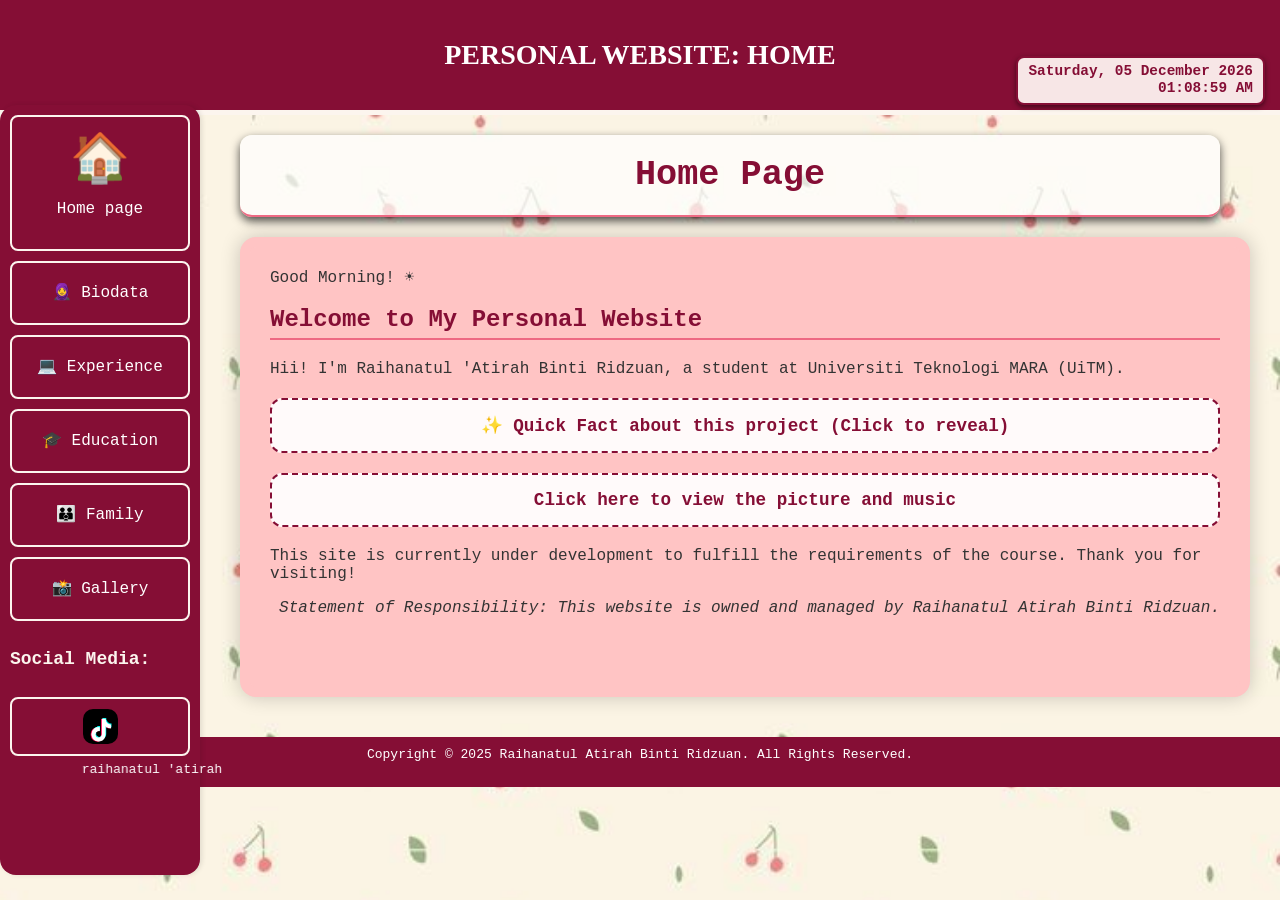
<file: index.html>
<html>
<head>
<meta charset="UTF-8">
<meta name="viewport" content="width=device-width, initial-scale=1.0">
<link rel="stylesheet" type="text/css" href="newstyle.css">
<link rel="stylesheet" href="https://fonts.googleapis.com/css?family=Cinzel|Fauna+One">

<title>Raihanatul Atirah | Personal Website Home</title>
</head>
<body>
<header> 

    <h1>PERSONAL WEBSITE: HOME</h1>
    <div id="header-clock" class="header-datetime"></div>
</header>
<nav>
    <a href="new index.html">
         <span class="nav-icon large-icon">&#127968;</span>
         <span class="nav-text"> Home page </span></a>
    <a href="biodata.html">&#129493 Biodata</a>
    <a href="experience.html"> &#128187 Experience</a>
    <a href="education.html"> &#127891 Education</a>
    <a href="family.html"> &#128106 Family</a>
    <a href="gallery.html"> &#128248 Gallery</a>
    
    
    <h3>Social Media:</h3>
    <a href="https://www.tiktok.com/@chocolate.milo_" target="_blank">
        <img src="tt.gif" alt="tiktok" style="width:30px; height:30px;">
    </a>
</nav>

<!--TITLE-->
<h2 class="page-title">Home Page</h2>

<section>
    <span id="dynamic-greeting">Welcome!</span>

    <h2>Welcome to My Personal Website</h2>

    <p>Hii! I'm Raihanatul 'Atirah Binti Ridzuan, a student at Universiti Teknologi MARA (UiTM).</p>
    
    <div class="reveal-box" onclick="toggleSection('fact-content')">
        <div class="reveal-header"><strong>✨ Quick Fact about this project (Click to reveal)</strong></div>
        <div id="fact-content" class="reveal-content">
            This website serves as my personal website for the IMD318 Individual Project. You can explore the navigation bar on the left to learn more about my life, experience, and educational background, family, and gallery.
        </div>
    </div>

    <div class="reveal-box" onclick="toggleSection('media-content')">
        <div class="reveal-header">Click here to view the picture and music</div>
        <div id="media-content" class="reveal-content">
            <div class="centered-image">
                <img src="hp.jpg" alt="PROFILE PICTURE">
            </div>
            <div class="centered-music-player">
                <iframe allow="autoplay *; encrypted-media *; fullscreen *; clipboard-write" frameborder="0" height="150" style="width:300%;max-width:900px;overflow:hidden;border-radius:10px;" sandbox="allow-forms allow-popups allow-same-origin allow-scripts allow-storage-access-by-user-activation allow-top-navigation-by-user-activation" src="https://embed.music.apple.com/us/song/the-subway-arr-for-piano-by-matt-foster/1846604710"></iframe>
            </div>
        </div>
    </div>
    
</body>
    <p>This site is currently under development to fulfill the requirements of the course. Thank you for visiting!</p>
    
    <p style="text-align: right; font-style: italic;">
        Statement of Responsibility: This website is owned and managed by Raihanatul Atirah Binti Ridzuan.
    </p>
</section>
<footer>
    Copyright &copy; 2025 Raihanatul Atirah Binti Ridzuan. All Rights Reserved.
    <marquee behavior="alternate" direction="right"> raihanatul 'atirah </marquee> 
</footer>

<script src="script.js"></script>
</body>
</html>
</file>
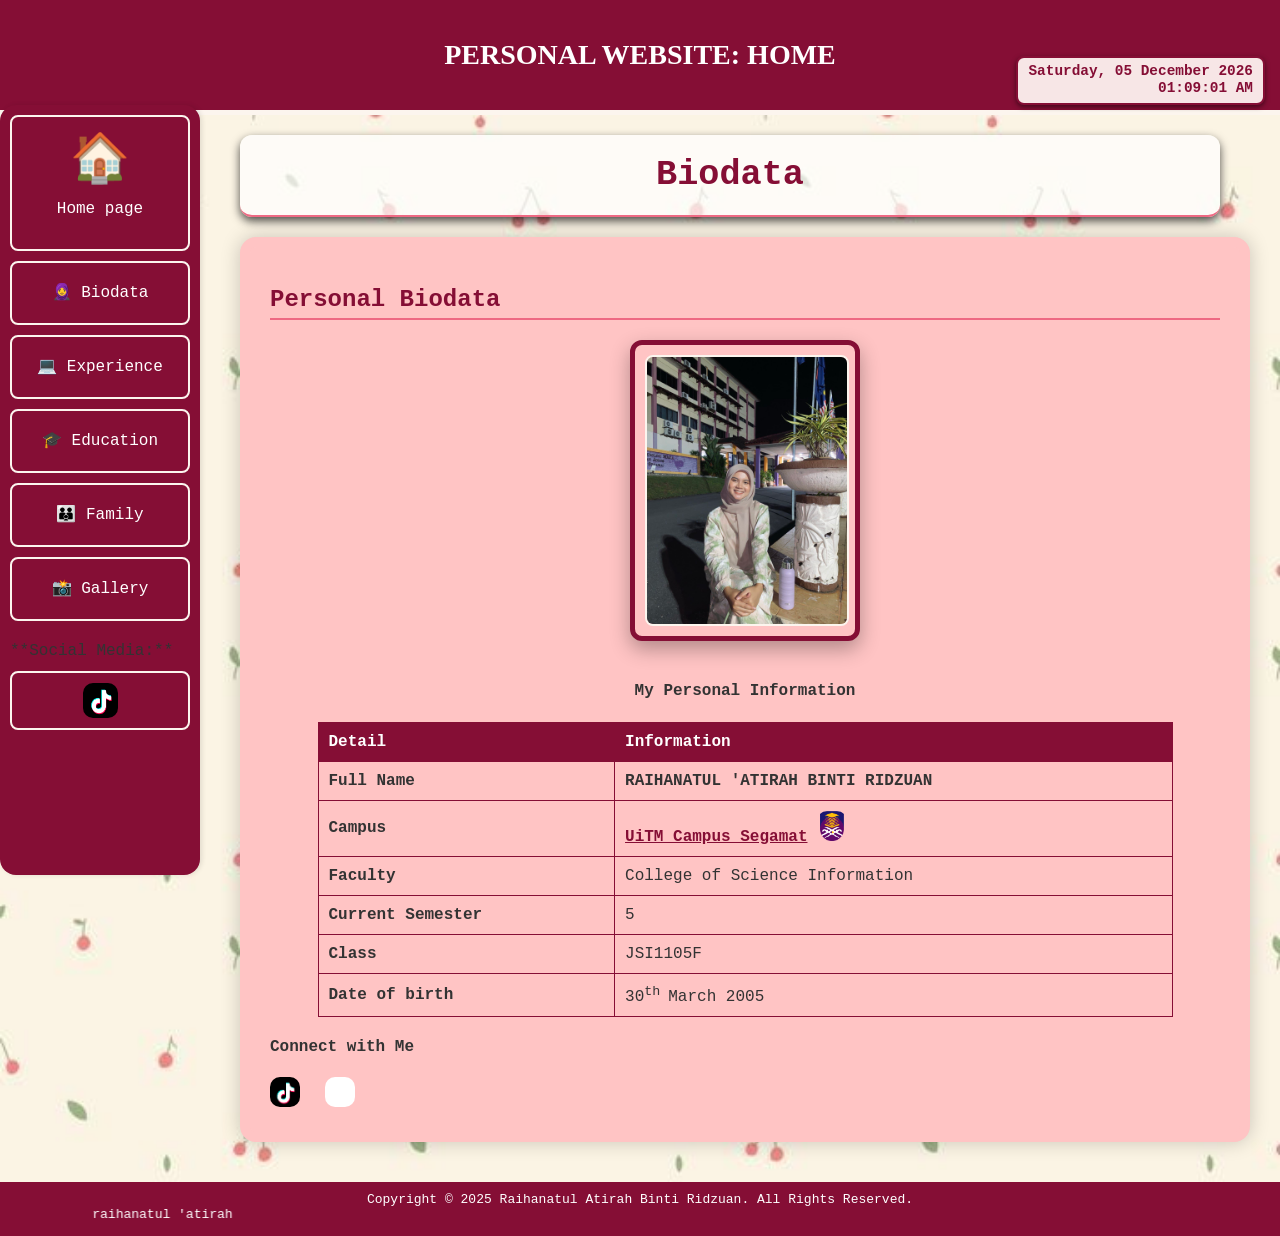
<file: biodata.html>
<!DOCTYPE html>
<html>
<head>
<link rel="stylesheet" type="text/css" href="newstyle.css">

<title>Raihanatul Atirah | Personal Website Home</title>
</head>
<body>
<header>

    <h1>PERSONAL WEBSITE: HOME</h1>
    <div id="header-clock" class="header-datetime"></div>
</header>
<nav>
    <a href="index.html">
         <span class="nav-icon large-icon">&#127968;</span>
         <span class="nav-text"> Home page </span></a>
    <a href="biodata.html">&#129493 Biodata</a><hr>
    <a href="experience.html"> &#128187 Experience</a><hr>
    <a href="education.html"> &#127891 Education</a><hr>
    <a href="family.html"> &#128106 Family</a><hr>
    <a href="gallery.html"> &#128248 Gallery</a><hr>
    
    
    **Social Media:**<br>
    <a href="https://www.tiktok.com/@chocolate.milo_" target="_blank">
        <img src="tt.gif" alt="tiktok" style="width:30px; height:30px;">
    </a>
</nav>

<audio autoplay>
    <source src="love.mp3" type="audio/mpeg">
</audio>

<!--TITLE-->
<h2 class="page-title">Biodata</h2>

<section id="biodata" class="section">
            <h2>Personal Biodata</h2>
            <div class="centered-image profile">
            <img src="profile.jpg" alt="PROFILE PICTURE">
            </div>
            <table>
                <caption><h4>My Personal Information</h4></caption>
                <thead>
                    <tr>
                        <th>Detail</th>
                        <th>Information</th>
                    </tr>
                </thead>
                <tbody>
                    <tr>
                        <td><strong>Full Name</strong></td>
                        <td style=" font-weight: bold;">RAIHANATUL 'ATIRAH BINTI RIDZUAN</td>
                    </tr>
                    <tr>
                        <td><strong>Campus</strong></td>
                        <td>
                        <a href="https://johor.uitm.edu.my/" target="_blank"> UiTM Campus Segamat</a>
                        <img src="uitm.png" alt="UiTM Icon" class="biodata-icon">
                        </td>
                
                    </tr>
                    <tr>
                        <td><strong>Faculty</strong></td>
                        <td>College of Science Information</td>
                    </tr>
                    <tr>
                        <td><strong>Current Semester</strong></td>
                        <td>5</td>
                    </tr>
                    <tr>
                        <td><strong>Class</strong></td>
                        <td>JSI1105F</td>
                    </tr>
                    <tr>
                        <td><strong>Date of birth</strong></td>
                        <td>30<sup>th </sup> March 2005</td>
                    </tr>

                </tbody>
            </table>
            
            <h4>Connect with Me</h4>
            <div style="margin-top: 20px;">
                <a href="https://www.tiktok.com/@chocolate.milo_" target="_blank" title="My TikTok" style="margin-right: 15px;">
                    <img src="tt.gif" alt="tiktok" style="width:30px; height:30px;"></a>
                <a href="https://www.instagram.com/ryhntul?igsh=ODFuYzVqOW8wYjdi&utm_source=qr" target="_blank" title="My Instagram">
                    <img src="ig.gif" alt="Instagram icon" style="width:30px; height:30px;">
                </a>
            </div>
        </div>
    </section>
    <footer>
    Copyright &copy; 2025 Raihanatul Atirah Binti Ridzuan. All Rights Reserved.
    <marquee behavior="alternate" direction="right"> raihanatul 'atirah </marquee> 
</footer>
<script src="script.js"></script>
</body>
</html>
</file>
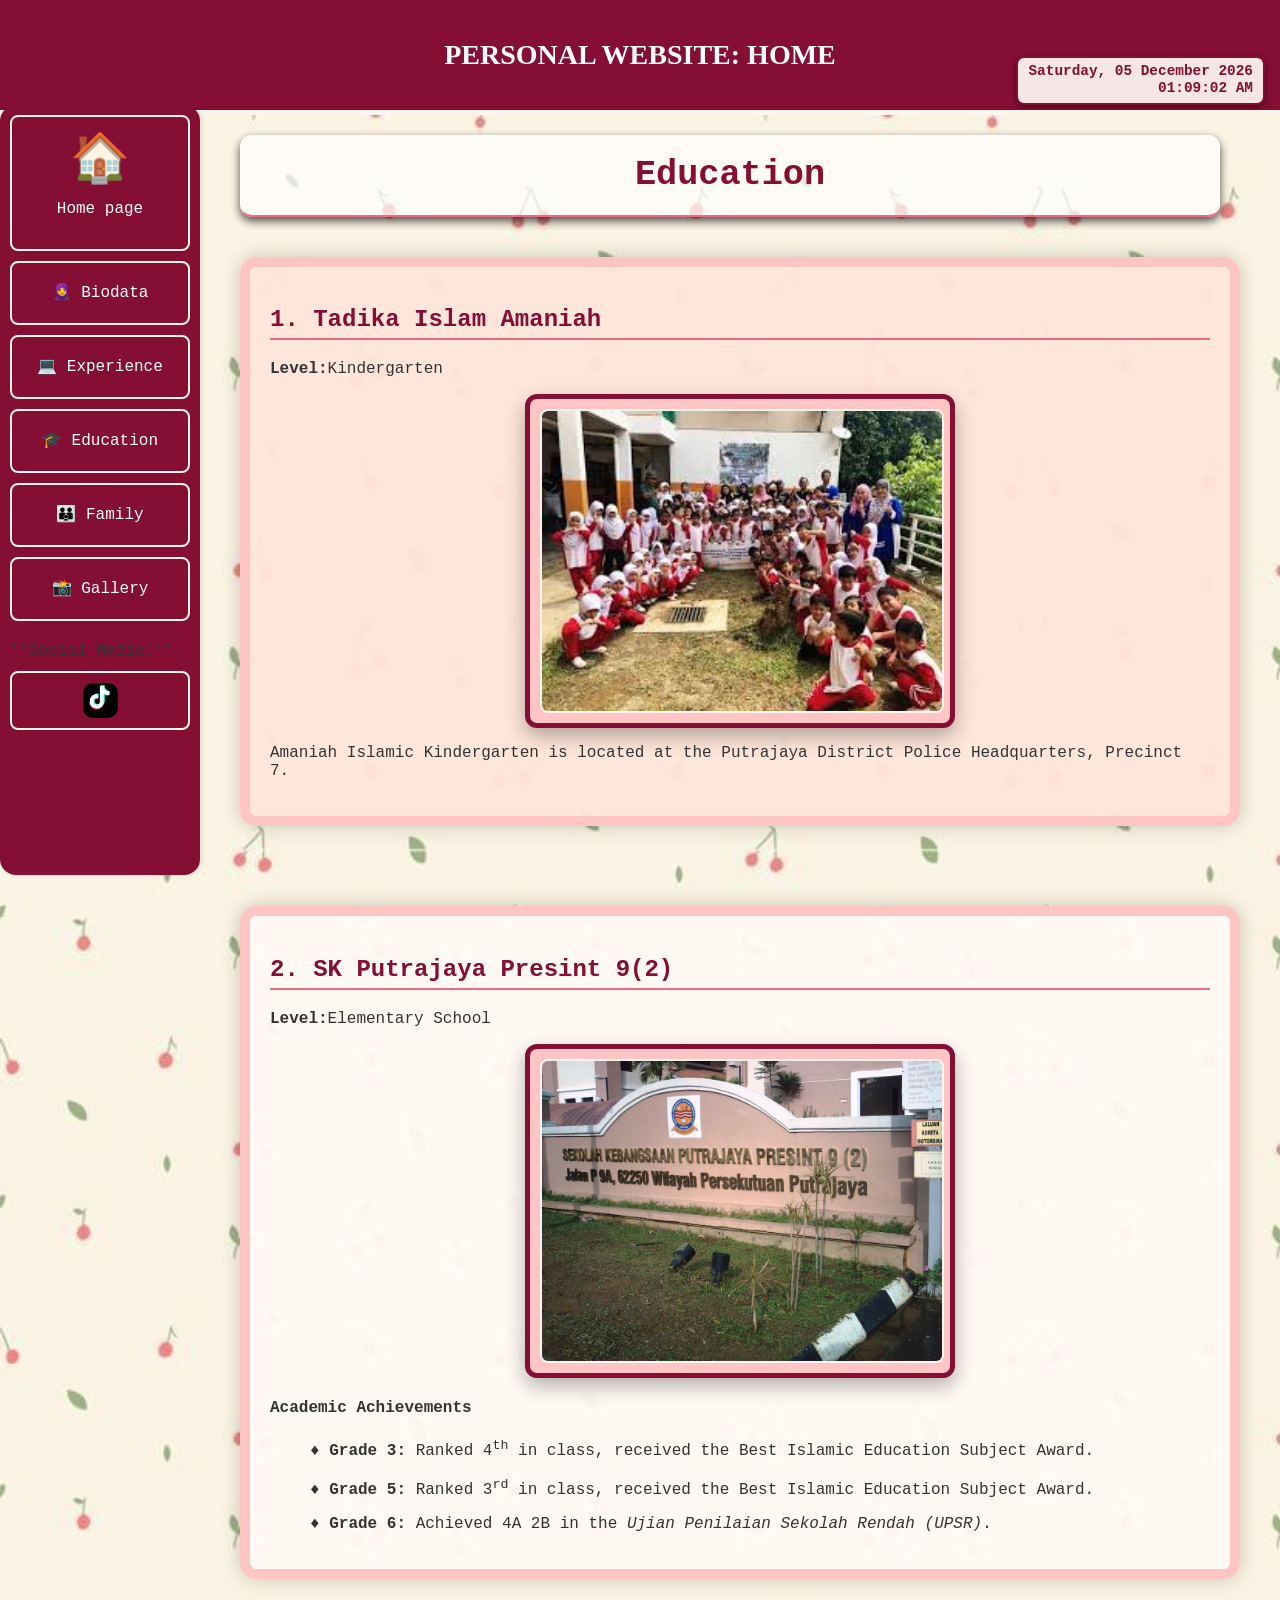
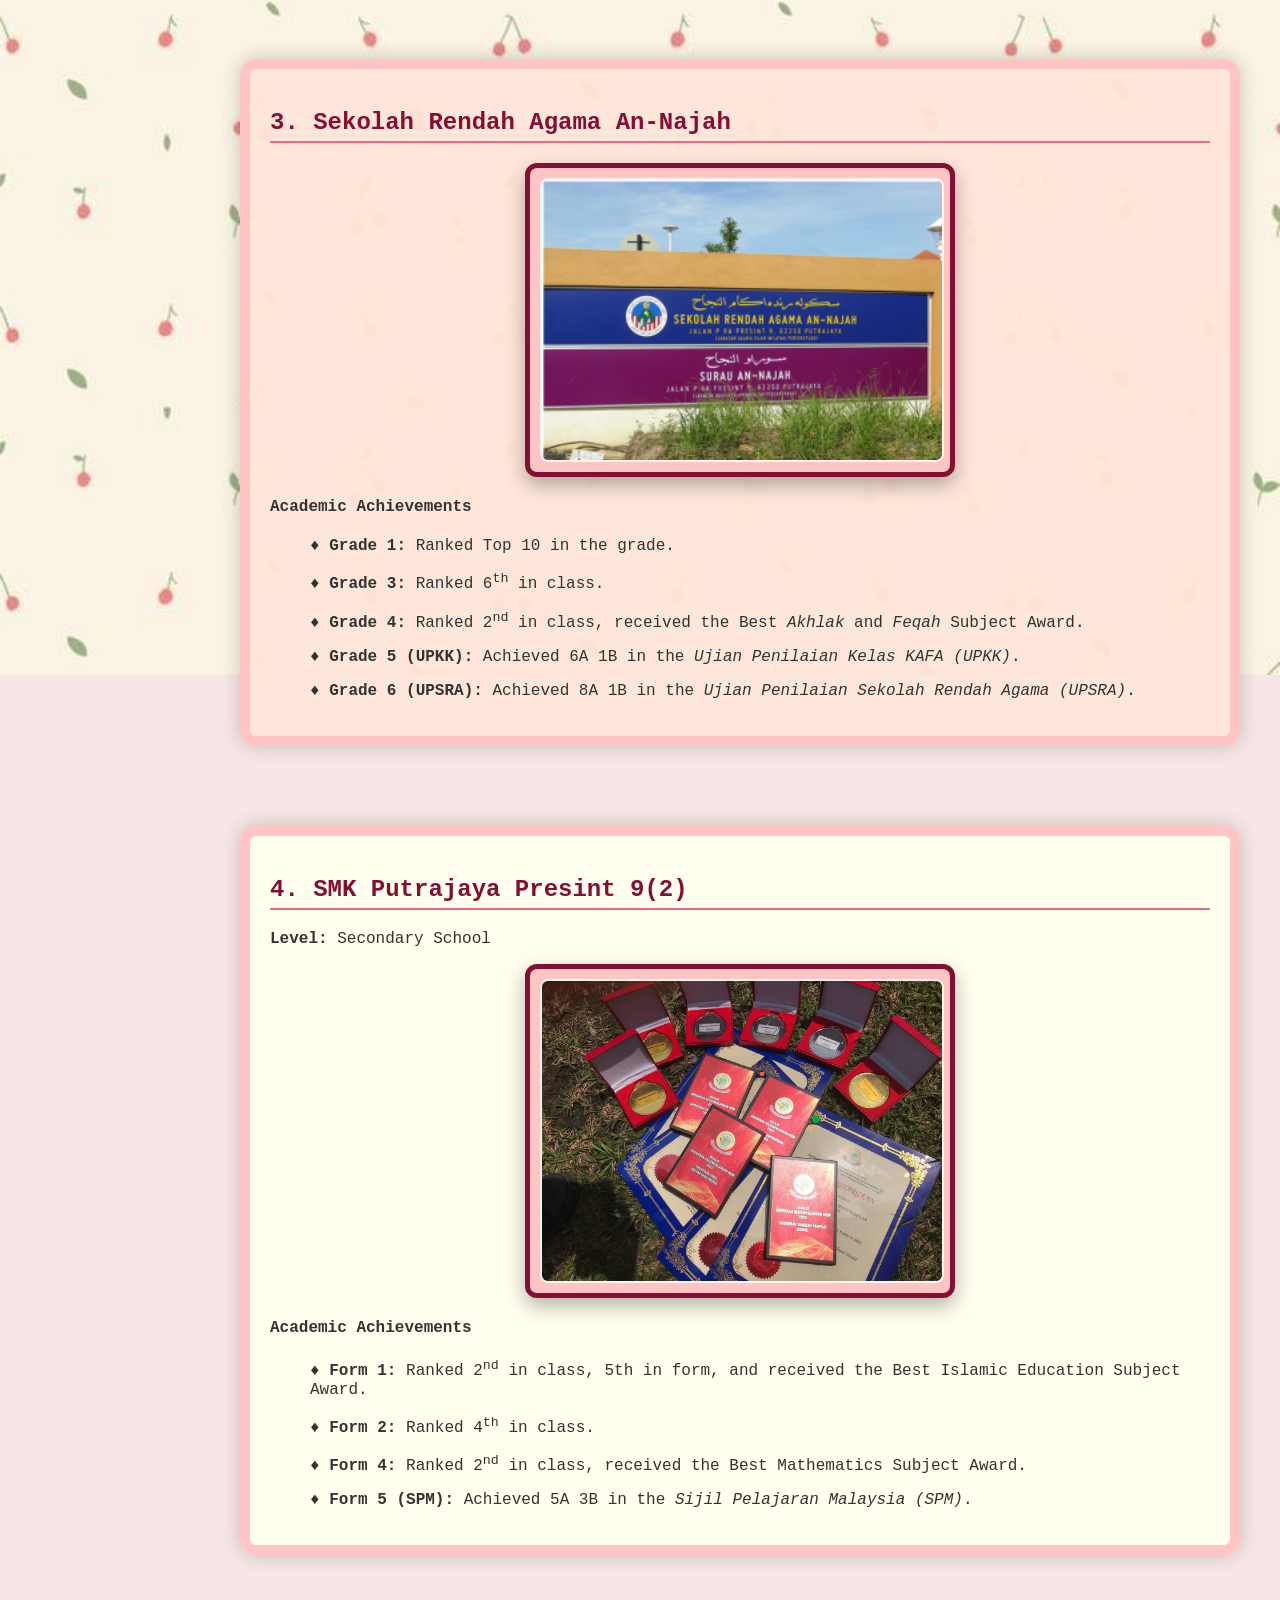
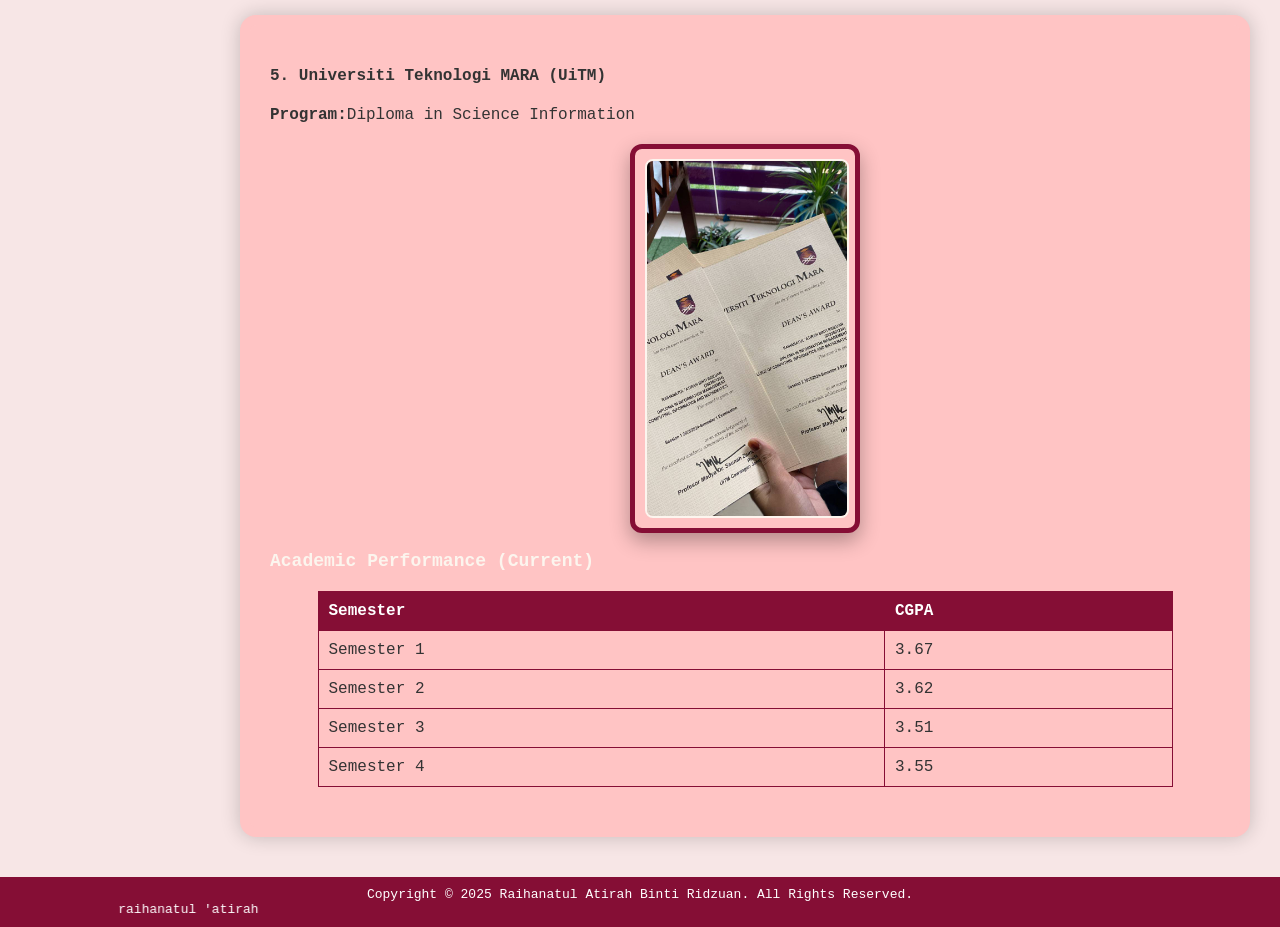
<file: education.html>
<html>
<head>
<link rel="stylesheet" type="text/css" href="newstyle.css">

<title>Raihanatul Atirah | Personal Website Home</title>
</head>
<body>
<header> 

    <h1>PERSONAL WEBSITE: HOME</h1>
    <div id="header-clock" class="header-datetime"></div>
</header>
<nav>
    <a href="index.html">
         <span class="nav-icon large-icon">&#127968;</span>
         <span class="nav-text"> Home page </span></a>
    <a href="biodata.html">&#129493 Biodata</a>
    <a href="experience.html"> &#128187 Experience</a>
    <a href="education.html"> &#127891 Education</a>
    <a href="family.html"> &#128106 Family</a>
    <a href="gallery.html"> &#128248 Gallery</a>
    
    
    **Social Media:**<br>
    <a href="https://www.tiktok.com/@chocolate.milo_" target="_blank">
        <img src="tt.gif" alt="tiktok" style="width:30px; height:30px;">
    </a>
</nav>

<audio autoplay>
    <source src="love.mp3" type="audio/mpeg">
</audio>

<!--TITLE-->
<h2 class="page-title">Education</h2>

<div class="education-card-wrapper">
    <!--TADIKA-->
    <section id="tadika" class="section section-peach">
        <h2>1. Tadika Islam Amaniah</h2>
        <p><strong>Level:</strong>Kindergarten</p>

        <div class="centered-image">
            <img src="tadika'.jpeg" alt="Kindergarten" width="200" height="120">
        </div>
            <p>Amaniah Islamic Kindergarten is located at the Putrajaya District Police Headquarters, Precinct 7.</p>
    </section>
    <!--SKPP9(2)-->
    <section id="sk" class="section section-light-pink">
        <h2>2. SK Putrajaya Presint 9(2)</h2>
        <p><strong>Level:</strong>Elementary School</p>

        <div class="centered-image">
            <img src="sk.jpg" alt="Elementary School" width="200" height="120">
        </div>
        <h4> Academic Achievements</h4>
        <ul>
            <p>&diams;<strong> Grade 3:</strong> Ranked 4<sup>th</sup> in class, received the Best Islamic Education Subject Award.</p>
            <p>&diams;<strong> Grade 5:</strong> Ranked 3<sup>rd</sup> in class, received the Best Islamic Education Subject Award.</p>
            <p>&diams;<strong> Grade 6:</strong> Achieved 4A 2B in the <em>Ujian Penilaian Sekolah Rendah (UPSR)</em>.</p>
        </ul>
    </section>
<!--SRA AN-NAJAH)-->
    <section id="sra" class="section section-peach">
        <h2>3. Sekolah Rendah Agama An-Najah</h2>

        <div class="centered-image">
            <img src="sra.jpg" alt="sekolah agama" width="200" height="120">
        </div>
        <h4> Academic Achievements</h4>
        <ul>
            <p>&diams;<strong> Grade 1:</strong> Ranked Top 10 in the grade.</p>
            <p>&diams;<strong> Grade 3:</strong> Ranked 6<sup>th</sup> in class.</p>
            <p>&diams;<strong> Grade 4:</strong> Ranked 2<sup>nd</sup> in class, received the Best <em>Akhlak</em> and <em>Feqah</em> Subject Award.</p>
            <p>&diams;<strong> Grade 5 (UPKK):</strong> Achieved 6A 1B in the <em>Ujian Penilaian Kelas KAFA (UPKK)</em>.</p>
            <p>&diams;<strong> Grade 6 (UPSRA):</strong> Achieved 8A 1B in the <em>Ujian Penilaian Sekolah Rendah Agama (UPSRA)</em>.</p>
        </ul>
    </section>
<!--SMKPP9(2)-->
    <section id="smk" class="section section-cream">
        <h2>4. SMK Putrajaya Presint 9(2)</h2>
        <p><strong>Level:</strong> Secondary School</p>

        <div class="centered-image">
            <img src="smk.jpeg" alt="Secondary School" width="200" height="120">
        </div>
        <h4> Academic Achievements</h4>
        <ul>
            <p>&diams;<strong> Form 1:</strong> Ranked 2<sup>nd</sup> in class, 5th in form, and received the Best Islamic Education Subject Award.</p>
            <p>&diams;<strong> Form 2:</strong> Ranked 4<sup>th</sup> in class.</p>
            <p>&diams;<strong> Form 4:</strong> Ranked 2<sup>nd</sup> in class, received the Best Mathematics Subject Award.</p>
            <p>&diams;<strong> Form 5 (SPM):</strong> Achieved 5A 3B in the <em>Sijil Pelajaran Malaysia (SPM)</em>.</p>
        </ul>
    </section>
</div>

<section id="uitm" class="section">
    <h4>5. Universiti Teknologi MARA (UiTM)</h4>
    <p><strong>Program:</strong>Diploma in Science Information</p>

    <div class="centered-image profile">
        <img src="sem1.jpeg" alt="SEM 1">
    </div>

    <h3>Academic Performance (Current)</h3>
    <table>
        <thead>
            <tr>
                <th>Semester</th>
                <th>CGPA</th>
            </tr>
        </thead>
        <tbody>
            <tr>
                <td>Semester 1</td>
                <td>3.67</td>
            </tr>
            <tr>
                <td>Semester 2</td>
                <td>3.62</td>
            </tr>
            <tr>
                <td>Semester 3</td>
                <td>3.51</td>
            </tr>
            <tr>
                <td>Semester 4</td>
                <td>3.55</td>
            </tr>
        </tbody>
    </table>
</section>
<footer>
    Copyright &copy; 2025 Raihanatul Atirah Binti Ridzuan. All Rights Reserved.
    <marquee behavior="alternate" direction="right"> raihanatul 'atirah </marquee> 
</footer>
<script src="script.js"></script>
</body>
</html>
</file>
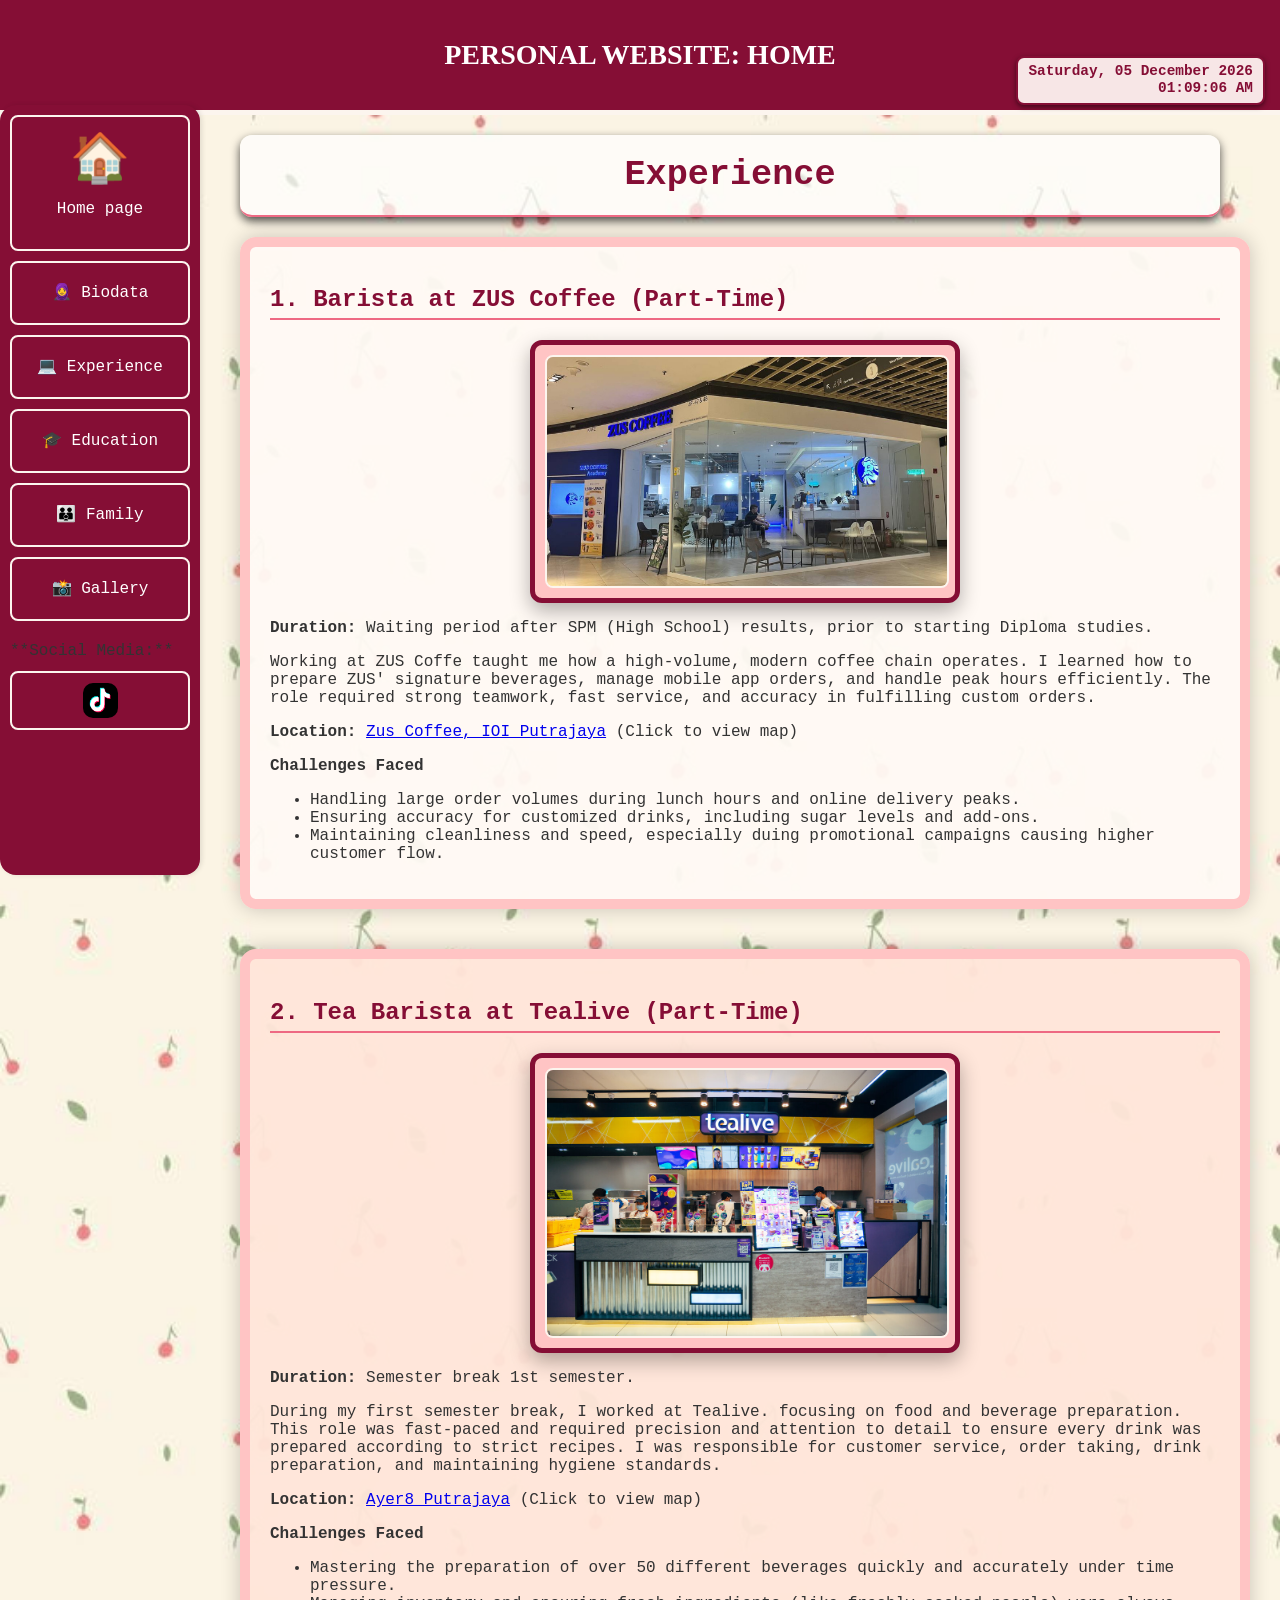
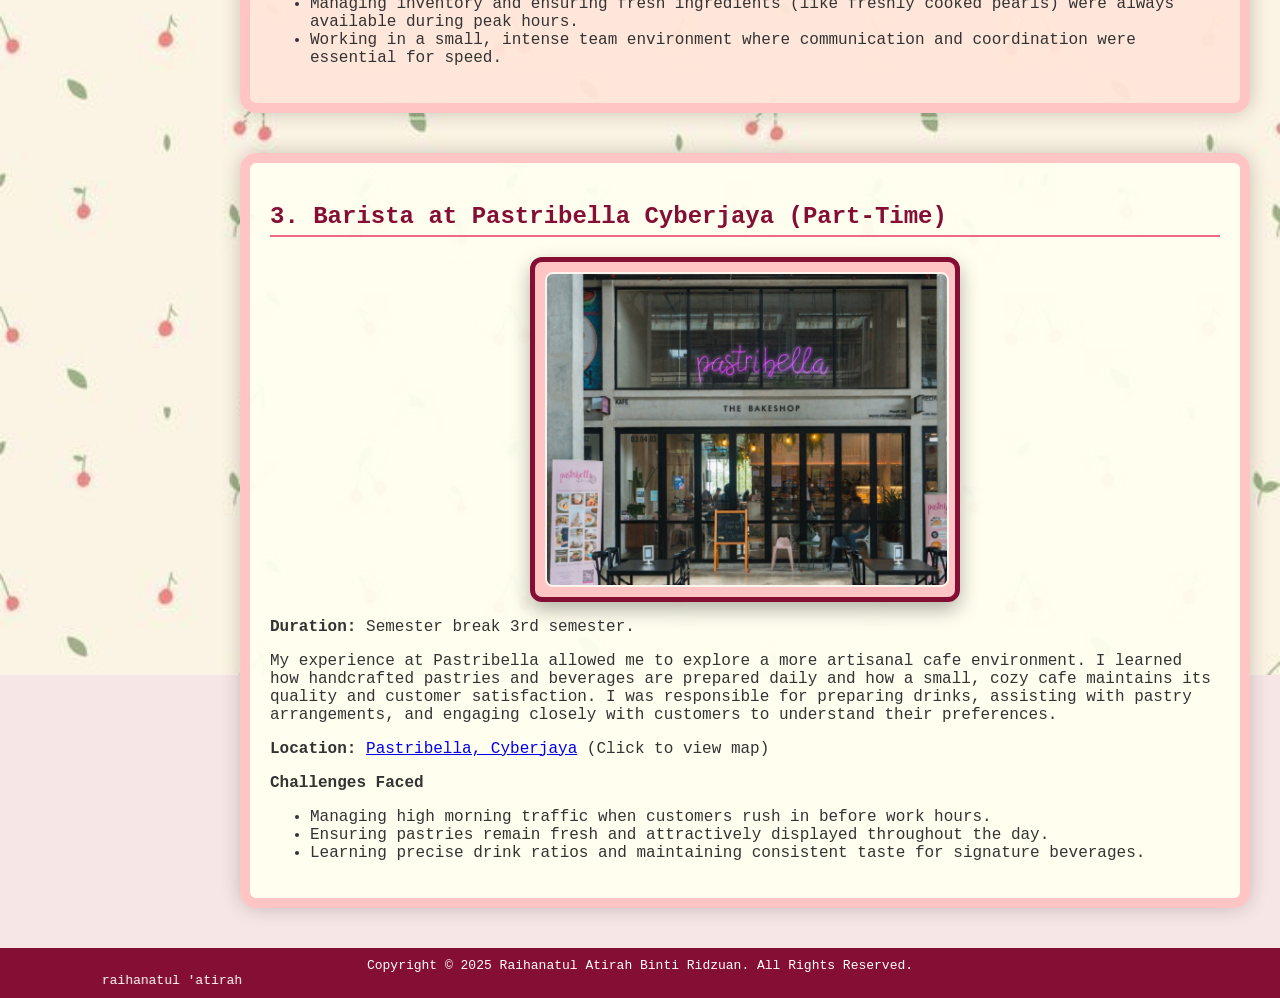
<file: experience.html>
<html>
<head>
<link rel="stylesheet" type="text/css" href="newstyle.css">

<title>Raihanatul Atirah | Personal Website Home</title>
</head>
<body>
<header> 

    <h1>PERSONAL WEBSITE: HOME</h1>
    <div id="header-clock" class="header-datetime"></div>
</header>
<nav>
    <a href="index.html">
         <span class="nav-icon large-icon">&#127968;</span>
         <span class="nav-text"> Home page </span></a>
    <a href="biodata.html">&#129493 Biodata</a>
    <a href="experience.html"> &#128187 Experience</a>
    <a href="education.html"> &#127891 Education</a>
    <a href="family.html"> &#128106 Family</a>
    <a href="gallery.html"> &#128248 Gallery</a>
    
    
    **Social Media:**<br>
    <a href="https://www.tiktok.com/@chocolate.milo_" target="_blank">
      <img src="tt.gif" alt="tiktok" style="width:30px; height:30px;">
    </a>
</nav>

<audio autoplay>
    <source src="love.mp3" type="audio/mpeg">
</audio>

<!--TITLE-->
<h2 class="page-title">Experience</h2>

<!--ZUS section-->
<section id="zus" class="section section-light-pink">
    <h2>1. Barista at ZUS Coffee (Part-Time)</h2>

    <div class="centered-image">
    <img src="zus.png" alt="ZUS" usemap="#zusmap" width="510" height="300" boarder="10">
    </div>
        <map name="zusmap">
            <area shape="rect" coords="920,180,1120,340" alt="Zus" href="https://www.uniqlo.com/my/">
        </map>
    <p>
        <strong>Duration:</strong> Waiting period after SPM (High School) results, prior to starting Diploma studies.
    </p>
    <p>
        Working at ZUS Coffe taught me how a high-volume, modern coffee chain operates. I learned how to prepare ZUS' signature beverages, manage mobile app orders, and handle peak hours efficiently. The role required strong teamwork, fast service, and accuracy in fulfilling custom orders.
    </p>
    <p>
        <strong>Location:</strong>
        <a href="https://maps.app.goo.gl/Za56ZNptEwQ77U9w8" target="_blank" title="View Zus Coffee IOI City Mall Putrajaya on Google Maps"> Zus Coffee, IOI Putrajaya</a> (Click to view map)
    </p>
    <p>
        <strong>Challenges Faced</strong>
    </p>
    <ul>
        <li>Handling large order volumes during lunch hours and online delivery peaks.</li>
        <li>Ensuring accuracy for customized drinks, including sugar levels and add-ons.</li>
        <li>Maintaining cleanliness and speed, especially duing promotional campaigns causing higher customer flow.</li>
    </ul>
</section>
<!--Tealive section-->
<section id="tealive" class="section section-peach">
    <h2>2. Tea Barista at Tealive (Part-Time)</h2>
    <div class="centered-image">
    <img src="tealive.jpg" alt=Tealive width="510" height="300" boarder="10">
    </div>
    <p>
        <strong>Duration:</strong> Semester break 1st semester.
    </p>
    <p>
        During my first semester break, I worked at Tealive. focusing on food and beverage preparation. This role was fast-paced and required precision and attention to detail to ensure every drink was prepared according to strict recipes. I was responsible for customer service, order taking, drink preparation, and maintaining hygiene standards. 
    </p>
    <p>
        <strong>Location:</strong>
        <a href="https://maps.app.goo.gl/GYH2uQy6LSqdP9Jo7" target="_blank" title="View Ayer 8 Putrajaya on Google Maps">Ayer8 Putrajaya</a> (Click to view map)
    </p>
   <p>
        <strong>Challenges Faced</strong>
    </p>
    <ul>
        <li>Mastering the preparation of over 50 different beverages quickly and accurately under time pressure.</li>
        <li>Managing inventory and ensuring fresh ingredients (like freshly cooked pearls) were always available during peak hours.</li>
        <li>Working in a small, intense team environment where communication and coordination were essential for speed.</li>
    </ul>
</section>
<!--Pastribella section-->
<section id="pastribella" class="section section-cream">
    <h2>3. Barista at Pastribella Cyberjaya (Part-Time)</h2>
    <div class="centered-image">
            <img src="pastry.jpeg" alt="PASTRIBELLA" width="510" height="300" boarder="10">
            </div>
    <p>
        <strong>Duration:</strong> Semester break 3rd semester.
    </p>
    <p>
        My experience at Pastribella allowed me to explore a more artisanal cafe environment. I learned how handcrafted pastries and beverages are prepared daily and how a small, cozy cafe maintains its quality and customer satisfaction. I was responsible for preparing drinks, assisting with pastry arrangements, and engaging closely with customers to understand their preferences. 
    </p>
    <p>
        <strong>Location:</strong>
        <a href="https://maps.app.goo.gl/bwVNj44Pn6UkbUzM6" target="_blank" title="View Pastribella on Google Maps">Pastribella, Cyberjaya</a> (Click to view map)
    </p>
   <p>
        <strong>Challenges Faced</strong>
    </p>
    <ul>
        <li>Managing high morning traffic when customers rush in before work hours.</li>
        <li>Ensuring pastries remain fresh and attractively displayed throughout the day.</li>
        <li>Learning precise drink ratios and maintaining consistent taste for signature beverages.</li>
    </ul>
</section>
<footer>
    Copyright &copy; 2025 Raihanatul Atirah Binti Ridzuan. All Rights Reserved.
    <marquee behavior="alternate" direction="right"> raihanatul 'atirah </marquee> 
</footer>
<script src="script.js"></script>
</body>
</html>
</file>
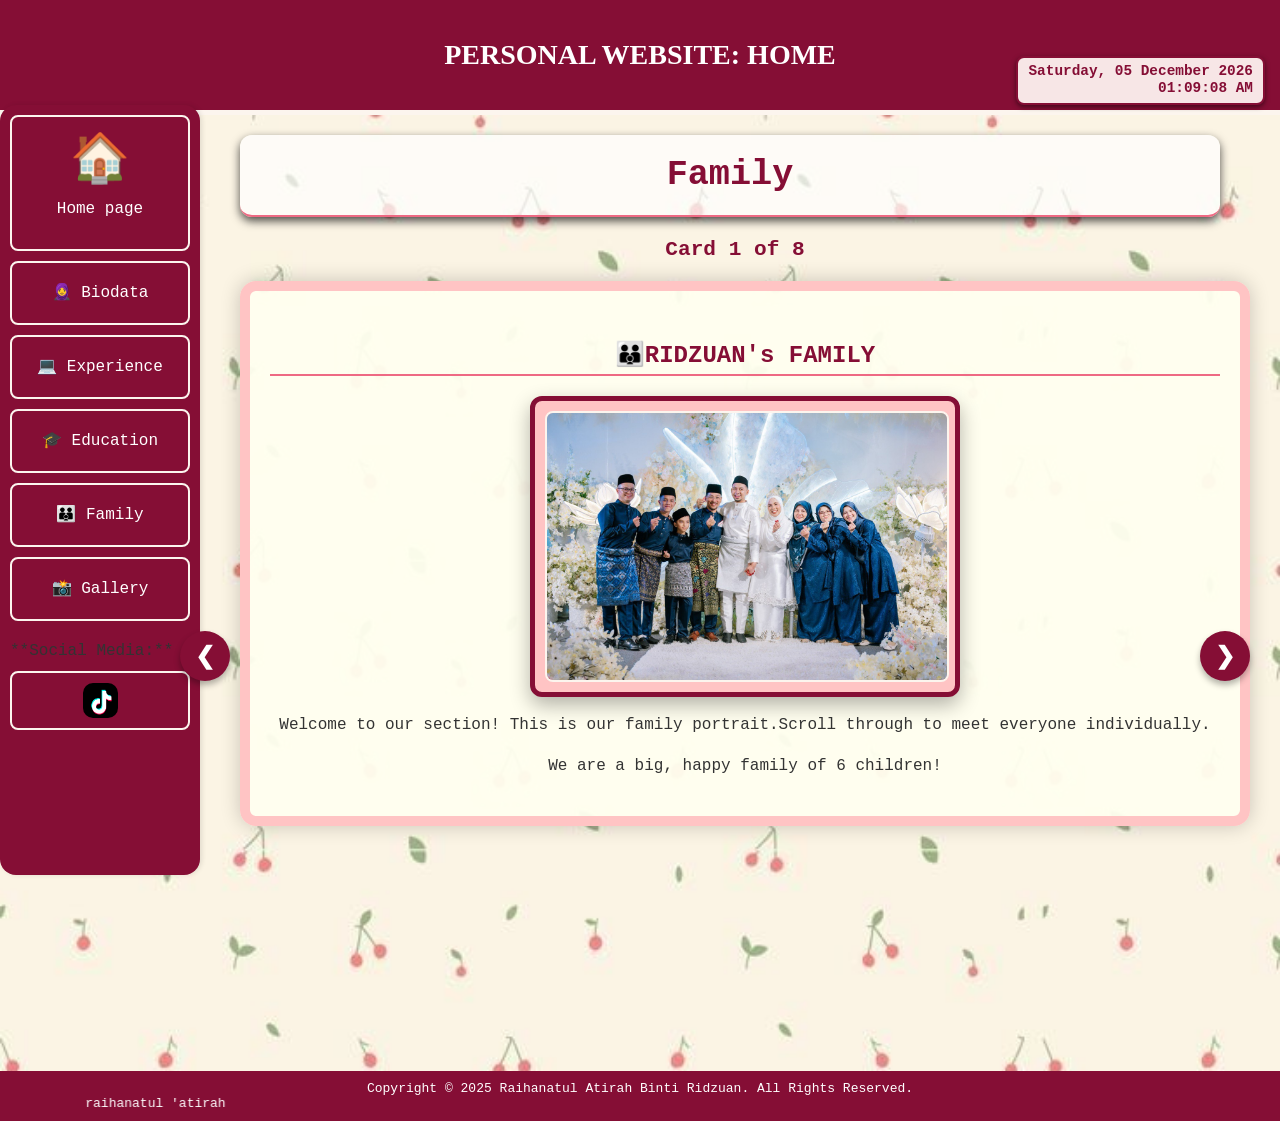
<file: family.html>
<html>
<head>
<link rel="stylesheet" type="text/css" href="newstyle.css">

<title>Raihanatul Atirah | Personal Website Home</title>
</head>
<body>
<header> 

    <h1>PERSONAL WEBSITE: HOME</h1>
    <div id="header-clock" class="header-datetime"></div>
</header>
<nav>
    <a href="index.html">
         <span class="nav-icon large-icon">&#127968;</span>
         <span class="nav-text"> Home page </span></a>
    <a href="biodata.html">&#129493 Biodata</a>
    <a href="experience.html"> &#128187 Experience</a>
    <a href="education.html"> &#127891 Education</a>
    <a href="family.html"> &#128106 Family</a>
    <a href="gallery.html"> &#128248 Gallery</a>
    
    
    **Social Media:**<br>
    <a href="https://www.tiktok.com/@chocolate.milo_" target="_blank">
        <img src="tt.gif" alt="tiktok" style="width:30px; height:30px;">
    </a>
</nav>

<audio autoplay>
    <source src="love.mp3" type="audio/mpeg">
</audio>

<!--TITLE-->
<h2 class="page-title">Family</h2>

<div class="carousel-indicator-bar">
    <span id="slideIndicator" class="slide-indicator">Card 1 of 8</span>
</div>

<!--family carousel container-->
<div class="family-carousel-container">
    <button id="prevBtn" onclick="changeSlide(-1)" class="carousel-btn prev-btn">&#10094;</button>
    <button id="nextBtn" onclick="changeSlide(1)" class="carousel-btn next-btn">&#10095;</button>

    <!--1. family picture-->
    <section class="section section-cream family-slide active">
        <h2>&#128106;RIDZUAN's FAMILY</h2>

    <div class="centered-image">
        <img src="family.jpg" alt="Ridzuan Family Photo" width="800" height="450">
    </div>
    <p style="text-align:center;">Welcome to our section! This is our family portrait.Scroll through to meet everyone individually.</p>
    <p style="text-align:center;">We are a big, happy family of 6 children!</p>    
</section>

    <!--2.Father-->
    <section class="section section-peach family-slide">
        <h2>Father</h2>
        <div class="centered-image circular-profile-fix">
            <img src="baba.jpg" alt="Father's Profile Picture">
        </div>
        <p><strong>Name:</strong> Ridzuan bin Awang</p>
        <p><strong>Age:</strong>51 years</p>
        <p><strong>Occupation:</strong>JAKIM affairs officer</p>
    </section>

    <!--3.Mother-->
    <section class="section section-light-pink family-slide">
        <h2>Mother</h2>
        <div class="centered-image circular-profile-fix">
            <img src="umi.jpeg" alt="Mother's Profile Picture">
        </div>
        <p><strong>Name:</strong> Wan Norhana binti Nordin@Wan Ghazali</p>
        <p><strong>Age:</strong>48 years</p>
        <p><strong>Occupation:</strong>Teacher</p>
    </section>

    <!--4.Kaklong-->
    <section class="section section-lavender family-slide">
        <h2>First child</h2>
        <div class="centered-image circular-profile-fix">
            <img src="klong.jpg" alt="Klong's Profile Picture">
        </div>
        <p><strong>Name:</strong> Raudhatul Jannah binti Ridzuan</p>
        <p><strong>Age:</strong>2 years</p>
        <p><strong>Occupation:</strong>Operation executive food court</p>
    </section>

    <!--5.Hassan-->
    <section class="section section-peach family-slide">
        <h2>Second child</h2>
        <div class="centered-image circular-profile-fix">
            <img src="hasan.jpg" alt="Hassan's Profile Picture">
        </div>
        <p><strong>Name:</strong> Hassan Syauqi bin Ridzuan</p>
        <p><strong>Age:</strong>26 years</p>
        <p><strong>University:</strong>UPSI's student</p>
    </section>

    <!--6.Wardah-->
    <section class="section section-light-pink family-slide">
        <h2>Third child</h2>
        <div class="centered-image circular-profile-fix">
            <img src="wardah.jpeg" alt="Wardah's Profile Picture">
        </div>
        <p><strong>Name:</strong> Raudhatul Wardah binti Ridzuan</p>
        <p><strong>Age:</strong>22 years</p>
        <p><strong>University:</strong>USIM's student</p>
    </section>

    <!--7.Me-->
    <section class="section section-cream family-slide">
        <h2>Fourth child (That's Me!)</h2>
        <div class="centered-image circular-profile-fix">
            <img src="profile.jpg" alt="Myself Profile Picture">
        </div>
        <p><strong>Name:</strong> Raihanatul 'Atirah binti Ridzuan</p>
        <p><strong>Age:</strong>20 years</p>
        <p><strong>University:</strong>UiTM's student</p>
    </section>

    <!--8.Husni-->
    <section class="section section-lavender family-slide">
        <h2>Fifth child</h2>
        <div class="centered-image circular-profile-fix">
            <img src="husni.jpg" alt="Husni's Profile Picture">
        </div>
        <p><strong>Name:</strong> Husni Afifi bin Ridzuan</p>
        <p><strong>Age:</strong>16 years</p>
        <p><strong>School:</strong>MRSM Kuala Lipis student</p>
    </section>

    <!--9.Hilman-->
    <section class="section section-peach family-slide">
        <h2>Sixth child</h2>
        <div class="centered-image circular-profile-fix">
            <img src="hilman.jpg" alt="Hilman's Profile Picture">
        </div>
        <p><strong>Name:</strong> Hilman Huzaifi bin Ridzuan</p>
        <p><strong>Age:</strong>12 years</p>
        <p><strong>School:</strong>SK Putrajaya Presint 9(2)</p>
    </section>
</div>

<footer>
    Copyright &copy; 2025 Raihanatul Atirah Binti Ridzuan. All Rights Reserved.
    <marquee behavior="alternate" direction="right"> raihanatul 'atirah </marquee> 
</footer>
<script src="script.js"></script>
</body>
</html>
</file>
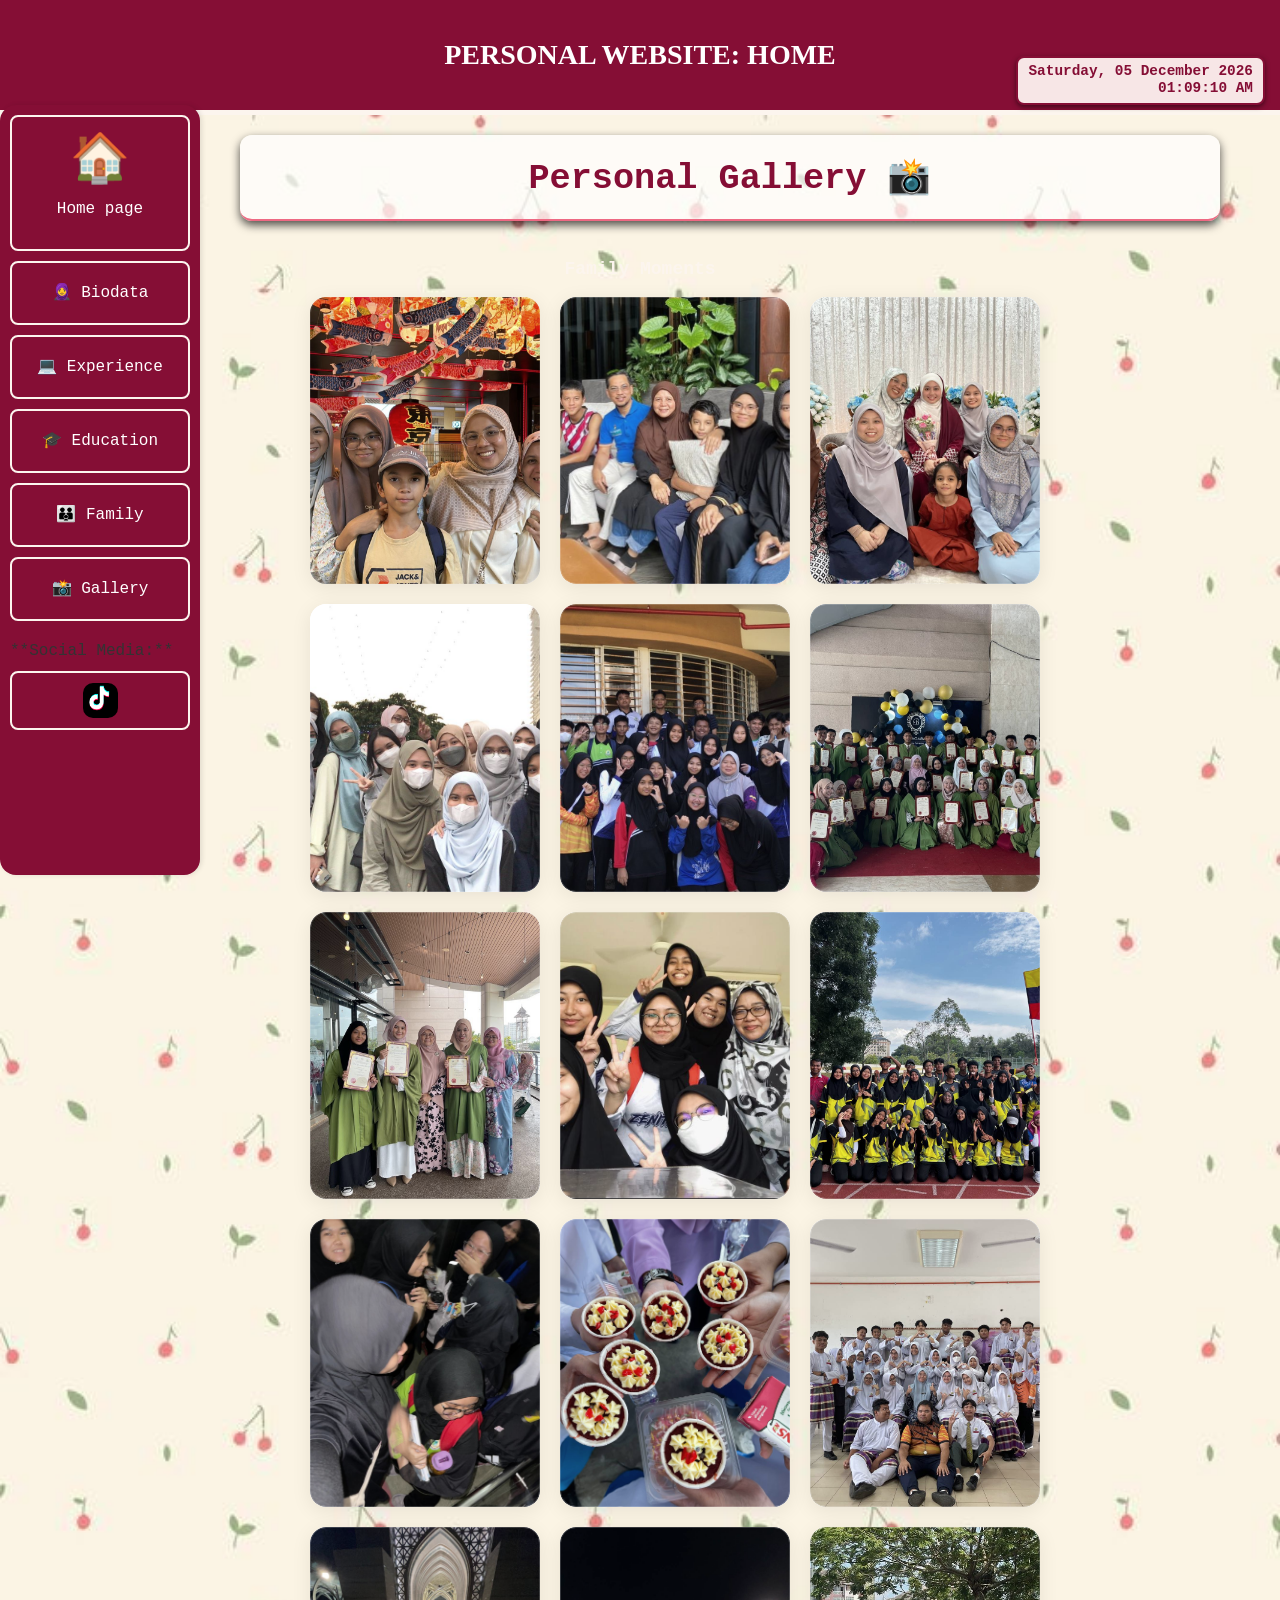
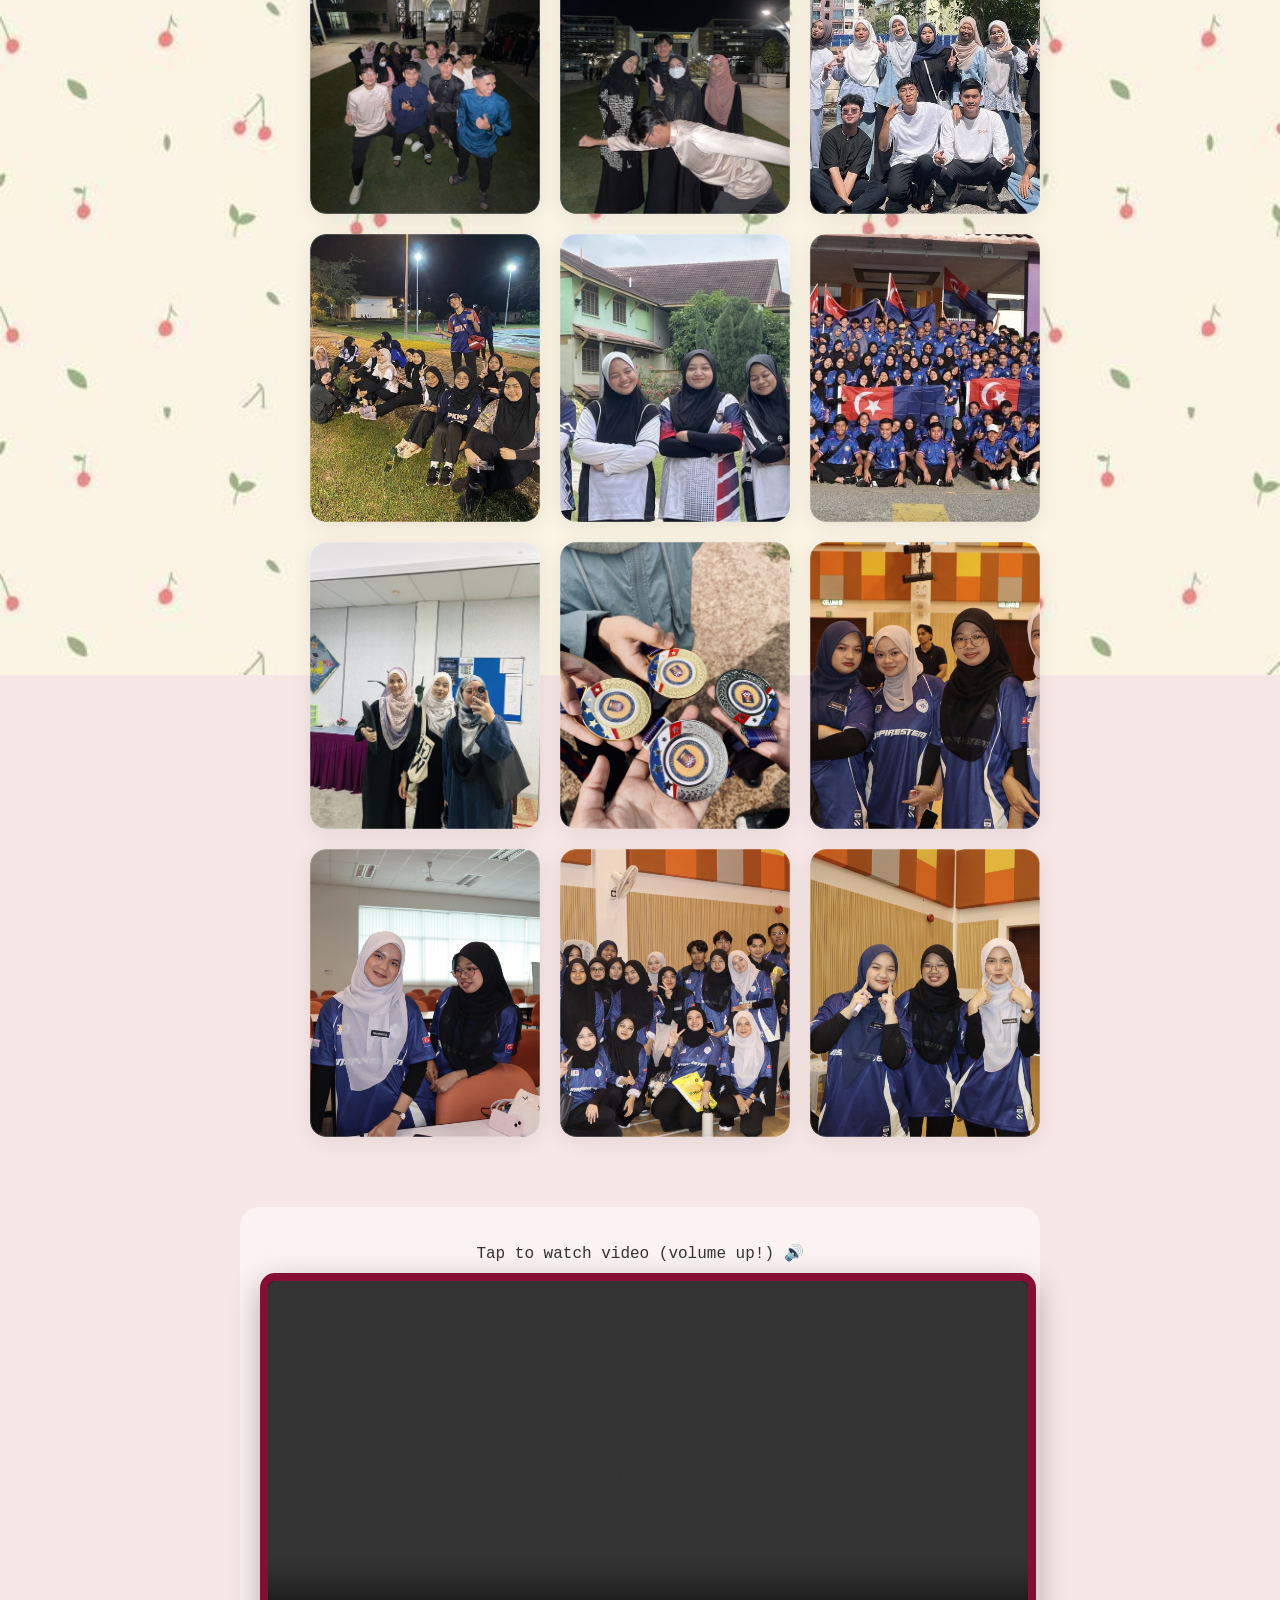
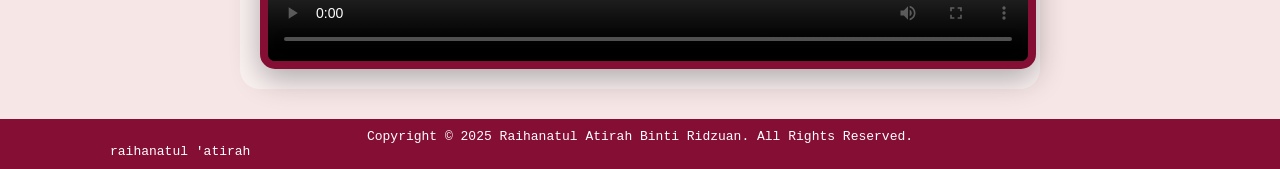
<file: gallery.html>
<html>
<head>
<meta charset="UTF-8">
<meta name="viewport" content="width=device-width, initial-scale=1.0">
<link rel="stylesheet" type="text/css" href="newstyle.css">

<title>Raihanatul Atirah | Personal Website Home</title>
</head>
<body>
<header> 

    <h1>PERSONAL WEBSITE: HOME</h1>
    <div id="header-clock" class="header-datetime"></div>
</header>
<nav>
    <a href="index.html">
         <span class="nav-icon large-icon">&#127968;</span>
         <span class="nav-text"> Home page </span></a>
    <a href="biodata.html">&#129493 Biodata</a>
    <a href="experience.html"> &#128187 Experience</a>
    <a href="education.html"> &#127891 Education</a>
    <a href="family.html"> &#128106 Family</a>
    <a href="gallery.html"> &#128248 Gallery</a>
    
    
    **Social Media:**<br>
    <a href="https://www.tiktok.com/@chocolate.milo_" target="_blank">
        <img src="tt.gif" alt="tiktok" style="width:30px; height:30px;">
    </a>
</nav>

<!--TITLE-->

    <h2 class="page-title"> Personal Gallery &#128248;</h2>
<!-- 1. Family Section -->
 <div class="container">
    <h3 class="gallery-section-title">Family Moments</h3>

    <div class="gallery-grid" id="gallery-grid">
        <a target="_blank" href="fam1.jpg" class="family-box">
            <img src="fam1.jpg" alt="High School 1" onerror="this.src='https://via.placeholder.com/400x400?text=HS+1'">
        </a>
        <a target="_blank" href="fam2.jpg" class="family-box">
        <div class="family-box">
            <img src="fam2.jpg"alt="High School 1" onerror="this.src='https://via.placeholder.com/400x400?text=HS+1'">
        </div>
        </a>
        <a target="_blank" href="fam4.jpg" class="family-box">
        <div class="family-box">
            <img src="fam4.jpg"alt="High School 1" onerror="this.src='https://via.placeholder.com/400x400?text=HS+1'">
        </div>
        </a>


        <a target="_blank" href="hs1.jpeg" class="family-box">
        <div class="family-box">
            <img src="hs1.jpeg"alt="High School 1" onerror="this.src='https://via.placeholder.com/400x400?text=HS+1'">
        </div>
        </a>
       <a target="_blank" href="hs2.jpeg" class="family-box">
        <div class="family-box">
            <img src="hs2.jpeg"alt="High School 1" onerror="this.src='https://via.placeholder.com/400x400?text=HS+1'">
        </div>
        </a>
        <a target="_blank" href="hs3.jpeg" class="family-box">
        <div class="family-box">
            <img src="hs3.jpeg"alt="High School 1" onerror="this.src='https://via.placeholder.com/400x400?text=HS+1'">
        </div>
        </a>
        <a target="_blank" href="hs4.jpeg" class="family-box">
        <div class="family-box">
            <img src="hs4.jpeg"alt="High School 1" onerror="this.src='https://via.placeholder.com/400x400?text=HS+1'">
        </div>
        </a>
        <a target="_blank" href="hs5.jpeg" class="family-box">
        <div class="family-box">
            <img src="hs5.jpeg"alt="High School 1" onerror="this.src='https://via.placeholder.com/400x400?text=HS+1'">
        </div>
        </a>
        <a target="_blank" href="hs6.jpeg" class="family-box">
        <div class="family-box">
            <img src="hs6.jpeg"alt="High School 1" onerror="this.src='https://via.placeholder.com/400x400?text=HS+1'">
        </div>
        </a>
       <a target="_blank" href="hs7.jpeg" class="family-box">
        <div class="family-box">
            <img src="hs7.jpeg"alt="High School 1" onerror="this.src='https://via.placeholder.com/400x400?text=HS+1'">
        </div>
        </a>
        <a target="_blank" href="hs8.jpeg" class="family-box">
        <div class="family-box">
            <img src="hs8.jpeg"alt="High School 1" onerror="this.src='https://via.placeholder.com/400x400?text=HS+1'">
        </div>
        </a>
        <a target="_blank" href="hs9.jpeg" class="family-box">
        <div class="family-box">
            <img src="hs9.jpeg"alt="High School 1" onerror="this.src='https://via.placeholder.com/400x400?text=HS+1'">
        </div>
        </a>
       <a target="_blank" href="hs10.jpeg" class="family-box">
        <div class="family-box">
            <img src="hs10.jpeg"alt="High School 1" onerror="this.src='https://via.placeholder.com/400x400?text=HS+1'">
        </div>
        </a>
        <a target="_blank" href="hs11.jpeg" class="family-box">
        <div class="family-box">
            <img src="hs11.jpeg"alt="High School 1" onerror="this.src='https://via.placeholder.com/400x400?text=HS+1'">
        </div>
        </a>


        <a target="_blank" href="uni1.jpg" class="family-box">
        <div class="family-box">
            <img src="uni1.jpg"alt="High School 1" onerror="this.src='https://via.placeholder.com/400x400?text=HS+1'">
        </div>
        </a>
        <a target="_blank" href="uni2.jpeg" class="family-box">
        <div class="family-box">
            <img src="uni2.jpeg"alt="High School 1" onerror="this.src='https://via.placeholder.com/400x400?text=HS+1'">
        </div>
        </a>
        <a target="_blank" href="uni3.jpeg" class="family-box">
        <div class="family-box">
            <img src="uni3.jpeg"alt="High School 1" onerror="this.src='https://via.placeholder.com/400x400?text=HS+1'">
        </div>
        </a>
        <a target="_blank" href="uni5.jpeg" class="family-box">
        <div class="family-box">
            <img src="uni5.jpeg"alt="High School 1" onerror="this.src='https://via.placeholder.com/400x400?text=HS+1'">
        </div>
        </a>
        <a target="_blank" href="uni6.jpeg" class="family-box">
        <div class="family-box">
            <img src="uni6.jpeg"alt="High School 1" onerror="this.src='https://via.placeholder.com/400x400?text=HS+1'">
        </div>
        </a>
        <a target="_blank" href="uni7.jpeg" class="family-box">
        <div class="family-box">
            <img src="uni7.jpeg"alt="High School 1" onerror="this.src='https://via.placeholder.com/400x400?text=HS+1'">
        </div>
        </a>
        <a target="_blank" href="uni8.jpeg" class="family-box">
        <div class="family-box">
            <img src="uni8.jpeg"alt="High School 1" onerror="this.src='https://via.placeholder.com/400x400?text=HS+1'">
        </div>
        </a>
        <a target="_blank" href="uni9.jpeg" class="family-box">
        <div class="family-box">
            <img src="uni9.jpeg"alt="High School 1" onerror="this.src='https://via.placeholder.com/400x400?text=HS+1'">
        </div>
        </a>
        <a target="_blank" href="uni10.jpeg" class="family-box">
        <div class="family-box">
            <img src="uni10.jpeg"alt="High School 1" onerror="this.src='https://via.placeholder.com/400x400?text=HS+1'">
        </div>
        </a>
        <a target="_blank" href="uni11.jpeg" class="family-box">
        <div class="family-box">
            <img src="uni11.jpeg"alt="High School 1" onerror="this.src='https://via.placeholder.com/400x400?text=HS+1'">
        </div>
        </a>
       
    </div>
        <div class="container"></div>
        <div class="video-wrapper">
            <p style="text-align:center; margin-bottom: 10px;">Tap to watch video (volume up!) 🔊</p>
            <div class="video-container">
                <video width="760" controls>
                    <source src="vlog.mp4" type="video/mp4">
                   <source src="vlog.mp4" type="video/ogg">
                    Your browser does not support HTML video.
                    </video>

            </div>
        </div>
</div>
<footer>
    Copyright &copy; 2025 Raihanatul Atirah Binti Ridzuan. All Rights Reserved.
    <marquee behavior="alternate" direction="right"> raihanatul 'atirah </marquee> 
</footer>

<!-- The Modal (Lightbox) Structure -->
<div id="imageModal" class="modal" onclick="closeModal()">
    <span class="close-btn" title="Close Modal">&times;</span>
    <div style="text-align:center;">
        <img class="modal-content" id="modalImage">
    </div>
    <div id="caption"></div>
    <!-- Navigation Arrows -->
    <a class="modal-arrow prev-arrow" onclick="plusSlides(-1); event.stopPropagation();">&#10094;</a>
    <a class="modal-arrow next-arrow" onclick="plusSlides(1); event.stopPropagation();">&#10095;</a>
</div>


<script src="script.js"></script>
</body>

</html>
</file>
<file: newstyle.css>
p.a{
    font-style: italic;
}

body {
    /*Background image setup*/
    background-image: url("background.jpeg");
    background-repeat:no-repeat;
    background-size: cover;
    background-attachment:fixed;
    background-color:#f7e6e6;

    /*Existing styles*/
    font-family: 'Courier New', Courier, monospace;
    color: #333;
    font-size: 16px;
    margin: 0;
    font-weight:500;
}

header {
    background-color: #850E35; 
    color: white;
    text-align: center;
    padding: 20px 10px;
    border-bottom: 5px solid #FCF5EE; 
    margin-left:0px;
    position:relative;
}

.header-datetime{
    position: absolute;
    bottom:5px;
    right:15px;
    font-size:0.9em;
    font-weight:700;
    text-align:right;
    line-height:1.2;

    background-color:#f7e6e6;
    color:#850E35;
    padding:5px 10px;
    border-radius:8px;
    box-shadow: 0 2px 5px rgba(0, 0, 0, 0.5);
    border:2px solid #850E35;
}

h1 {
    font-family:Merriweather, serif;
    font-size: 28px;
}

.page-title{
    font-size:2.2em;
    color:#850E35;
    text-align:center;
    padding:20px 0;
    margin-top:20px;
    margin-bottom:20px;

    background-color:rgba(255,255,255,0.7);
    border-radius:12px;
    box-shadow:0 4px 10px rgba(0,0,0,0.7);

    /*fix*/
    margin-left: 240px !important;
    margin-right: auto;
    max-width: 980px;
}

h2 {
    font-weight:800;
    color:#850E35;
    border-bottom:2px solid #EE6983;
    padding-bottom:5px;
}

h3{
    color: #fcf5ee;
    font-size:18px;
}

nav {
    line-height: 40px;
    background-color: #850E35; 
    width: 180px;
    height: auto;
    position: absolute;
    top:105px;
    left: 0;
    padding: 10px;
    box-shadow: 2px 0 5px rgba(0,0,0,0.1);
    border-bottom: 30px solid #850E35;
    min-height: 80vh;
    border-radius: 16px;
}

nav hr{
    display:none;
}
nav a {
    text-decoration: none;
    color: white;
    display: flex;
    flex-direction: column;
    justify-content:center;
    align-items: center;
    gap: 4px;
    transition: all 0.2s ease;

    /*box style*/
    border: 2px solid #fcf5ee;
    padding: 10px;
    border-radius: 8px;
    margin-bottom: 10px;
}

.nav-icon{
    font-size:1.2em;
    line-height:1;
}

.large-icon{
    font-size:3em;
}

nav a:first-child{
    padding-top: 20px;
    padding-bottom: 20px;
}

nav a:hover {
    background-color: #EE6983; 
    border-color:#ee6983;
    box-shadow: 0 0px 10px rgba(0, 0, 0, 0.4);
    transform:translateY(-2px);
}

section {
    /*section frame*/
    background-color: #FFC4C4;
    border-radius: 16px;
    box-shadow: 0 0px 20px rgba(0, 0, 0, 0.2);
    border:10px solid #FFC4C4;

    /*fix section size*/
    width: calc(100% - 260px);
    margin-left: 240px !important;
    margin-right: auto;
    max-width: 950px;

/*existing layout*/
    margin-top: 20px;
    margin-left: 210px; 
    padding: 20px;
    min-height: 400px; 
    margin-right:20px;
    margin-bottom: 20px;
    margin-bottom: 40px;
}

/*toggelable*/
.reveal-box {
    background: #fffafa;
    padding: 15px;
    border-radius: 12px;
    margin: 20px 0;
    border: 2px dashed #850E35;
    cursor: pointer;
    transition: all 0.3s ease;
    text-align: center;
    }

.reveal-box:hover {
    background: #fce4e4;
    transform: scale(1.01);
    }

.reveal-header {
    font-weight: bold;
    color: #850E35;
    font-size: 1.1em;
    display: flex;
    align-items: center;
    justify-content: center;
    gap: 10px;
    }

.reveal-content {
    display: none; /* Hidden by default */
    margin-top: 15px;
    animation: fadeIn 0.5s ease;
    }

.section-light-pink{
    background-color:rgba(255,250,245,0.95);
}

.section-peach{
    background-color: rgba(255,230,218,0.95);
}

.section-cream{
    background-color:rgba(255,255,240,0.95);
}

.section-lavender{
    background-color: rgba(240,240,255,0.95);
}

.education-card-wrapper{
    display:flex;
    flex-wrap:wrap;
    gap: 20px;
    margin-top:0;
    margin-left:0px;
    margin-right:20px;
    margin-bottom:20px;
    align-items:stretch;
}

.education-card-wrapper.section{
    margin:0;
    padding-top:20px;
    flex:1 1 calc(33.333%-14px);
    max-width:calc(33.333%-14px);
    min-height:100px;

    /*fix*/
    width: calc(100% - 260px);
    max-width:950px;
    margin-left: 240px !important;
    margin-right: auto !important;
}

#uitm{
    clear:both;
}

.family-carousel-container{
    position:relative;
    margin-bottom: 40px;
    padding-top:20px;

    margin-top:20px;
    padding:20px;

    min-height:750px;
    padding-left: 10px;
    padding-right: 10px;
    box-sizing:border-box;

    /*fix*/
    width: calc(100% - 260px);
    max-width:950px;
    margin-left: 240px !important;
    margin-right: auto !important;
}

.family-carousel-container .family-slide{
    margin-left:0 !important;
    margin-right:0 !important;
}
.family-slide{
    display:block;
    width:100%;
    min-height:auto;
    margin:0 auto;
    text-align:center;
    padding:30px 20px;
    padding-bottom:20px;

    /*carousel transition*/
    opacity:0;
    pointer-events: none;
    position:absolute;
    top:0;
    left:0;
    transition:opacity 0.5s ease-in-out;
    z-index:1;
}

.family-slide.active{
    opacity:1;
    pointer-events:auto;
    z-index:10;
}

.family-slide h3{
    border-bottom:1px solid #EE6983;
    padding-bottom: 5px;
    margin-top:0;
}

.family-slide p{
    text-align:left;
    line-height:1.6;
}

.family-slide strong{
    min-width:80px;
    display:inline-block;
}

.carousel-indicator-bar{
    text-align: center;
    margin-top: 20px;
    margin-bottom: 20px;

    max-width:800px;
    margin-left: calc(210px + (100vw - 1030px)/2);
    margin-right:auto;

    font-weight:bold;
    font-size:1.1em;
    color:#850E35;
}

.slide-indicator{
    color:#850E35;
    font-weight:bold;
    font-size:1.2em;
}

/*carousel button*/
.carousel-btn{
    background-color: #850E35;
    color:white ;
    border: none;
    padding: 15px 12px;
    cursor: pointer;
    border-radius: 50%;
    font-size: 1.5em;
    font-weight: bold;
    transition: background-color 0.3s, transform 0.2s;
    box-shadow: 0 4px 6px rgba(0, 0, 0, 0.3);

    /*positioning next to the card*/
    position:absolute;
    top:50%;
    transform:translateY(-50%);
    z-index:20;
    width:50px;
    height:50px;
    display:flex;
    align-items:center;
    justify-content:center;
    line-height:1;
}

.prev-btn{
    left:-60px;
}

.next-btn{
    right:-60px;
}

.carousel-btn:hover{
    background-color:#EE6983;
    transform:translateY(-50%) scale(1.1);
    box-shadow: 0 6px 12px rgba(0, 0, 0, 0.4);
}
@media(max-width:1024px){
    .education-card-wrapper.section{
        flex:1 1 calc(50%-10px);
        max-width:calc(50%-10px);
    }
}

@media(max-width:600px){
    header,section, .education-card-wrapper{
        margin-left:10px !important;
        margin-right:10px !important;
    }
    .page-title, .carousel-indicator-bar, .family-carousel-container{
        margin-left: auto !important;
        margin-right: auto !important;
        width:95%;
        max-width: none !important;
    }
    .education-card-wrapper.section{
        flex:1 1 100%;
        max-width:100%;
        min-height:auto;
    }
    header{
        margin-left:10px;
    }

    .family-carousel-container{
        padding: 0 10px;
        min-height: 700px;
    }

    .carousel-btn{
        top: 50%;
        width: 40px;
        height: 40px;
        font-size: 1.2em;
        transform: translateY(-50%) scale (1);
        border-radius: 50%;
    }

    .prev-btn{
        left:5px;
    }
    .next-btn{
        right:5px;
    }
    .carousel-btn:hover{
        transform: translateY(-50%) scale (1.05);
    }
    .slide-indicator{
        font-size:1em;
    }
}

footer {
    background-color: #850E35;
    color: white;
    clear: both;
    text-align: center;
    padding: 10px;
    font-family: 'Courier New', Courier, monospace;
    font-size: small;
}
.centered-image {
   width:400px;
   display:block;
   margin:10px auto;
   padding:10px;
   border:5px solid #850e35;
   border-radius:12px;
   box-shadow:0 8px 20px rgba(0, 0, 0, 0.3);
   background-color: #FFC4C4;
}

.circular-profile-fix {
    width:150px;
    height:150px;
    margin:20px auto;
    padding:0;
    border:none;
    box-shadow:none;
    border-radius:50%;
    overflow:hidden;
    background-color:transparent;
}

.circular-profile-fix img{
    width:100%;
    height:100%;
    object-fit:cover;
    display: block;
    border-radius:50%;
    border: 5px solid #850e35;
}

.centered-image.profile{
   width: 200px;
   margin-top: 20px;
   text-align:center;
}

.centered-image img{
    width: 100%;
    display:block;
    border:2px solid #FCF5EE;

    /*fix*/
    max-width:100%;
    height: auto;
    border-radius: 8px;
}

.centered-music-player{
    max-width:1000px;
    display:block;
    margin:20px auto;
}
.centered-text-block {
    text-align: center;
    width: 90%; 
    margin: 30px auto 10px auto;
}
.centered-text-block p {
    text-align: center;
}

table{
    width:90%;
    border-collapse: collapse;
    margin: 20px auto;
}

th,td{
    border:1px solid #850e35;
    padding:10px;
    text-align:left;
}

th{
    background-color:#850e35;
    color:white;
}

td a{
    color:#850E35;
    text-decoration: underline;
    font-weight: 700;
}

td a:hover{
    color:#ee6983;
    text-decoration: none;
}

.pre-code{
    background-color: #333;
    color: white;
    padding: 10px;
    border-radius:5px;
    overflow-x: auto;
    font-family:monospace;
    display: block;
    text-align: left;
}

/*--GALLERY--*/

.container{
     width: 90%;
            max-width: 800px;
            margin: 0 auto;
            padding: 0px;
            display: flex;
            flex-direction: column;
            align-items: center;
}

 .gallery-grid {
        display: grid;
        grid-template-columns: repeat(auto-fill, minmax(200px, 1fr));
        gap: 20px;
        justify-content:center;
        margin-bottom:40px;
        margin-left:70px;
    }

    /* Family Box Styling */
    .family-box {
        position: relative;
        background: white;
        border-radius: 16px;
        overflow: hidden;
        box-shadow: 0 4px 20px rgba(0,0,0,0.08);
        transition: transform 0.4s cubic-bezier(0.175, 0.885, 0.32, 1.275), box-shadow 0.4s ease;
        aspect-ratio: 4/5; /* Maintains consistent box size */
        cursor:pointer;
    }

    .family-box:hover {
        transform: translateY(-5);
        box-shadow: 0 12px 20px  rgba(0, 0, 0, 0.2);
    }

    .family-box img {
        width: 100%;
        height: 100%;
        object-fit: cover;
        display: block;
        filter: grayscale(20%);
        transition: filter 0.3s ease, transform 0.5s ease;
    }

    .family-box:hover img {
        filter: grayscale(0%);
        transform:scale(1.05);
    }

    /* Decorative element inside box */
    .family-box::after {
        content: "";
        position: absolute;
        inset: 0;
        border: 1px solid rgba(255,255,255,0.1);
        pointer-events: none;
        border-radius: 16px;
    }

/*video*/
.video-container{
    width: 100%;
    display: flex;
    justify-content: center;
    align-items: center;
    background-color: #000; /* Black background for the video player */
    border: 8px solid #850E35; /* Thick themed border */
    border-radius: 15px;
    box-shadow: 0 10px 30px rgba(0, 0, 0, 0.3);
    overflow: hidden;
}

.video-wrapper {
    width: 95%;
    max-width: 900px; /* This makes the "box" much bigger than 400px */
    margin: 30px auto;
    padding: 20px;
    background-color: rgba(255, 255, 255, 0.5); /* Subtle background frame */
    border-radius: 20px;
}
.large-preview-video{
    width:100%;
    height:100%;
    object-fit:cover;
}

.video-container:hover{
    border-color:#8b0000;
    transform:scale(1.02);
}

.video-thumbnail{
    width:100%;
    height:100%;
    object-fit: cover;
    opacity:0.9;
    transition:opacity 0.3s ease;
}

.video-icon{
    position:absolute;
    color:white;
    font-size: 1.2em;
    font-weight:bold;
    background-color: rgba(0,0,0,0.6);
    padding:8px 15px;
    border-radius:20px;
    pointer-events:none;
    z-index:2;
    text-shadow: 0 0 10px black;
}

/*--lightbox modal--*/

/*background*/
.modal{
    display: none;
    position: fixed;
    z-index: 1000;
    left: 0;
    right: 0;
    width: 100%;
    height:100%;
    overflow: auto;
    background-color: rgb(0,0,0);
    background-color: rgba(0, 0, 0, 0.9);
}

.modal-content{
    margin:0;
    position:relative;
    top:50%;
    left:50%;
    transform:translate(-50%, -50%);
    display:flex;
    flex-direction:column;
    align-items: center;
    max-width: 95%;
    max-height:95vh;
    position:relative;
}

.mySlides{
    display:block;
    width:100%;
    height:100%;
    text-align:center;
}

.modal-media{
    max-width:95vw;
    max-height: 90vh;
    display: block;
    margin:0 auto;
    object-fit:contain;
    border-radius: 10px;
    animation-name:zoom;
    animation-duration:0.6s;
}

.modal-video{
    width:auto;
    height:auto;
    max-width:90vw;
    max-height:80vh;
}

@keyframes zoom{
    from {transform:scale(0)}
    to {transform:scale(1)}
}

/*caption*/
#caption{
    margin-top:20px;
    display: block;
    width: 80%;
    max-width: 700px;
    text-align: center;
    color:#ccc;
    padding: 10px 0;
    height: auto;
    min-height:30px;
}

/*close button*/
.close-btn{
    position: absolute;
    top:15px;
    right: 35px;
    color: #f1f1f1;
    font-size:40px;
    font-weight: bold;
    transition: 0.3s;
}

.close-btn:hover, .close-btn:focus{
    color:#bbb;
    text-decoration:none;
    cursor: pointer;
}

/*arrow for the modal*/
.modal-arrow {
    cursor:pointer;
    position: absolute;
    top: 50%;
    width: auto;
    padding: 16px;
    margin-top: -22px;
    color: white;
    font-weight: bold;
    font-size: 20px;
    transition: 0.6s ease;
    border-radius: 0 3px 3px 0;
    user-select: none;
    z-index:201;
}

.next-arrow {
    right:o;
    border-radius: 3px 0 0 3px;
}

.prev-arrow{
    left: 0;
    border-radius: 3px 0 0 3px;
}

.modal-arrow:hover{
    background-color: rgba(0, 0, 0, 0.8);
}

/*responsive adjustment*/
@media only screen and (max-width: 700px) {
    .modal-content{
        width:100%;
    }
}

/*on small screen (mobile)*/
@media (max-width: 600px) {
    .video-container{
        max-width:100%;
        height:180px;
    }
    .large-preview-video{
        height:180px;
    }
    .video-wrapper {
        width: 100%;
        padding: 10px;
    }
    .video-container {
        border-width: 4px;
    }
}

/*fix*/
img{
    width:100%;
    height: auto;
    object-fit:cover;
    border-radius:10px;
}

@media (max-width:800px){
    section,
    .gallery-wrapper,
    .family-carousel-container,
    .page-title{
        margin-left:10px !important;
        margin-right:10px !important;
        width:auto !important;
        max-width: none !important;
    }
}

.biodata-icon{
    width:30px;
    height:30px;
    object-fit:contain;
}

nav img{
    width:35px !important;
    height: 35px !important;
}
</file>
